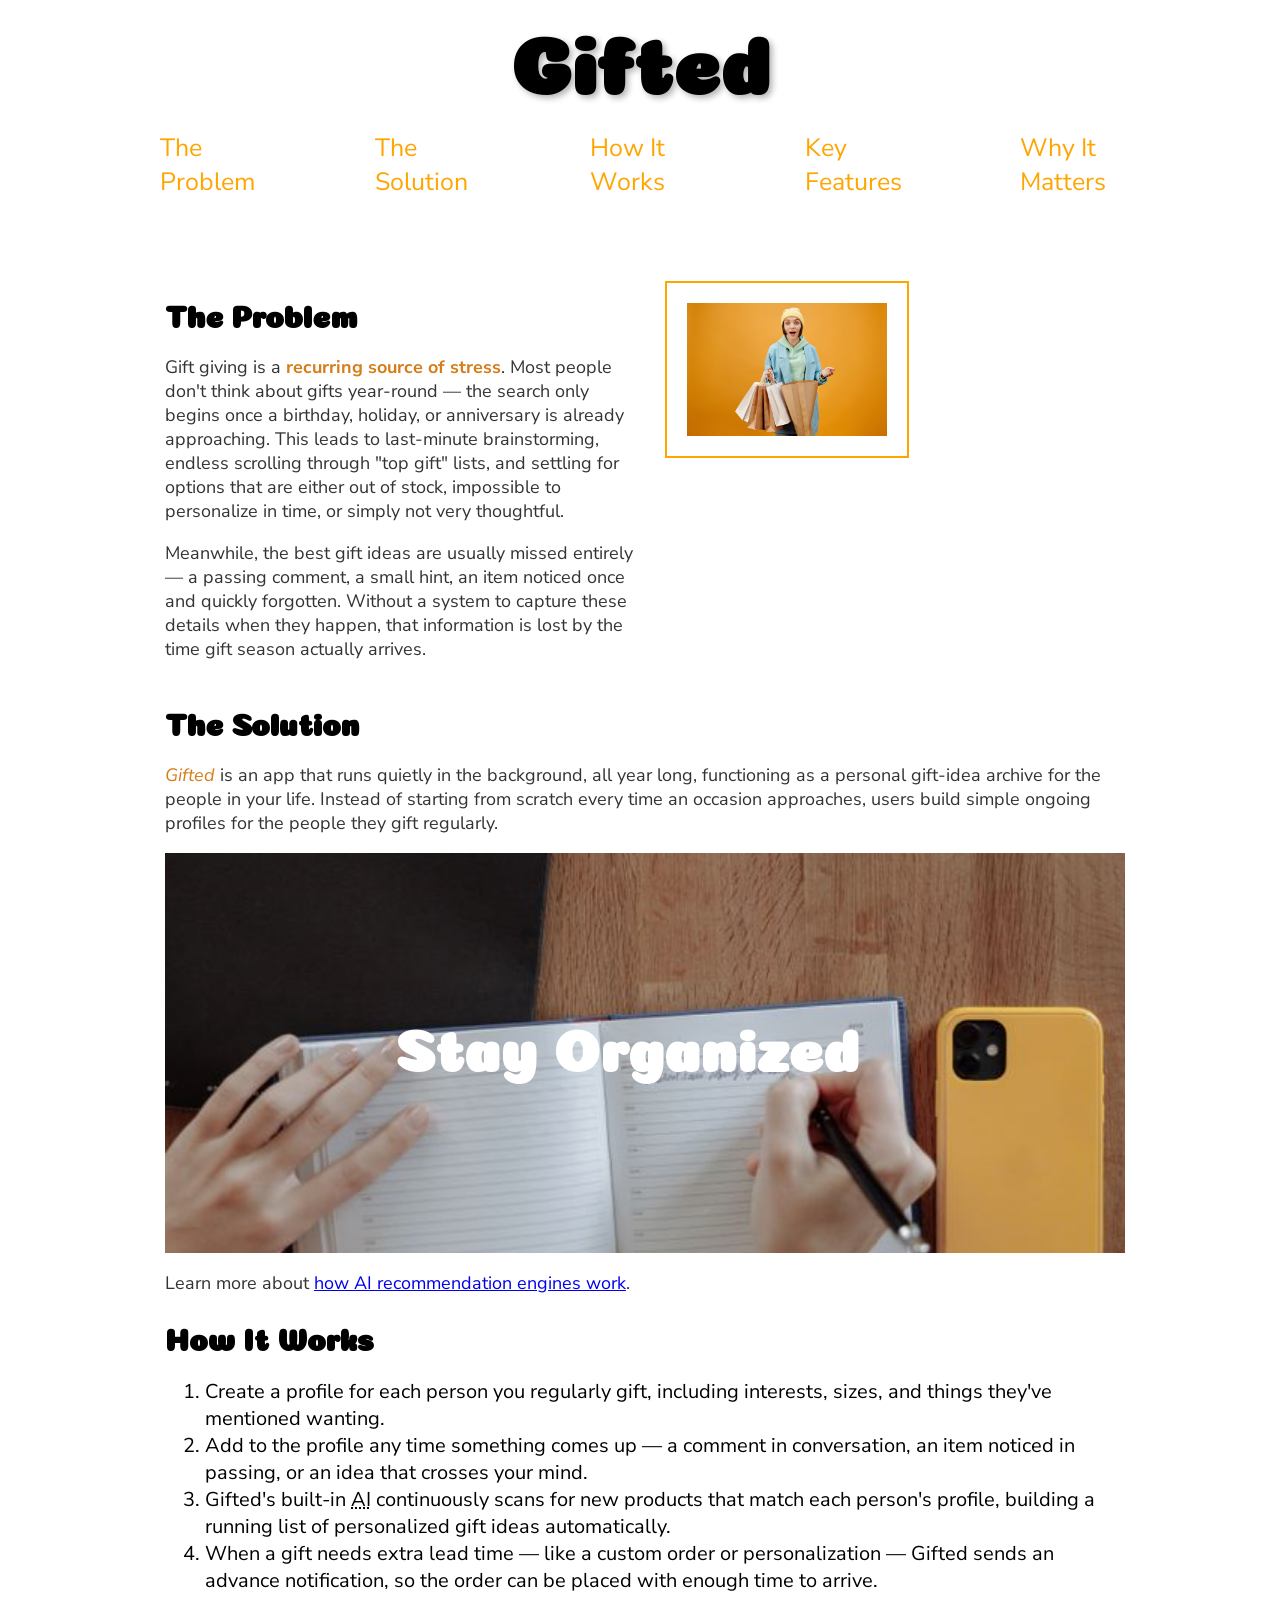
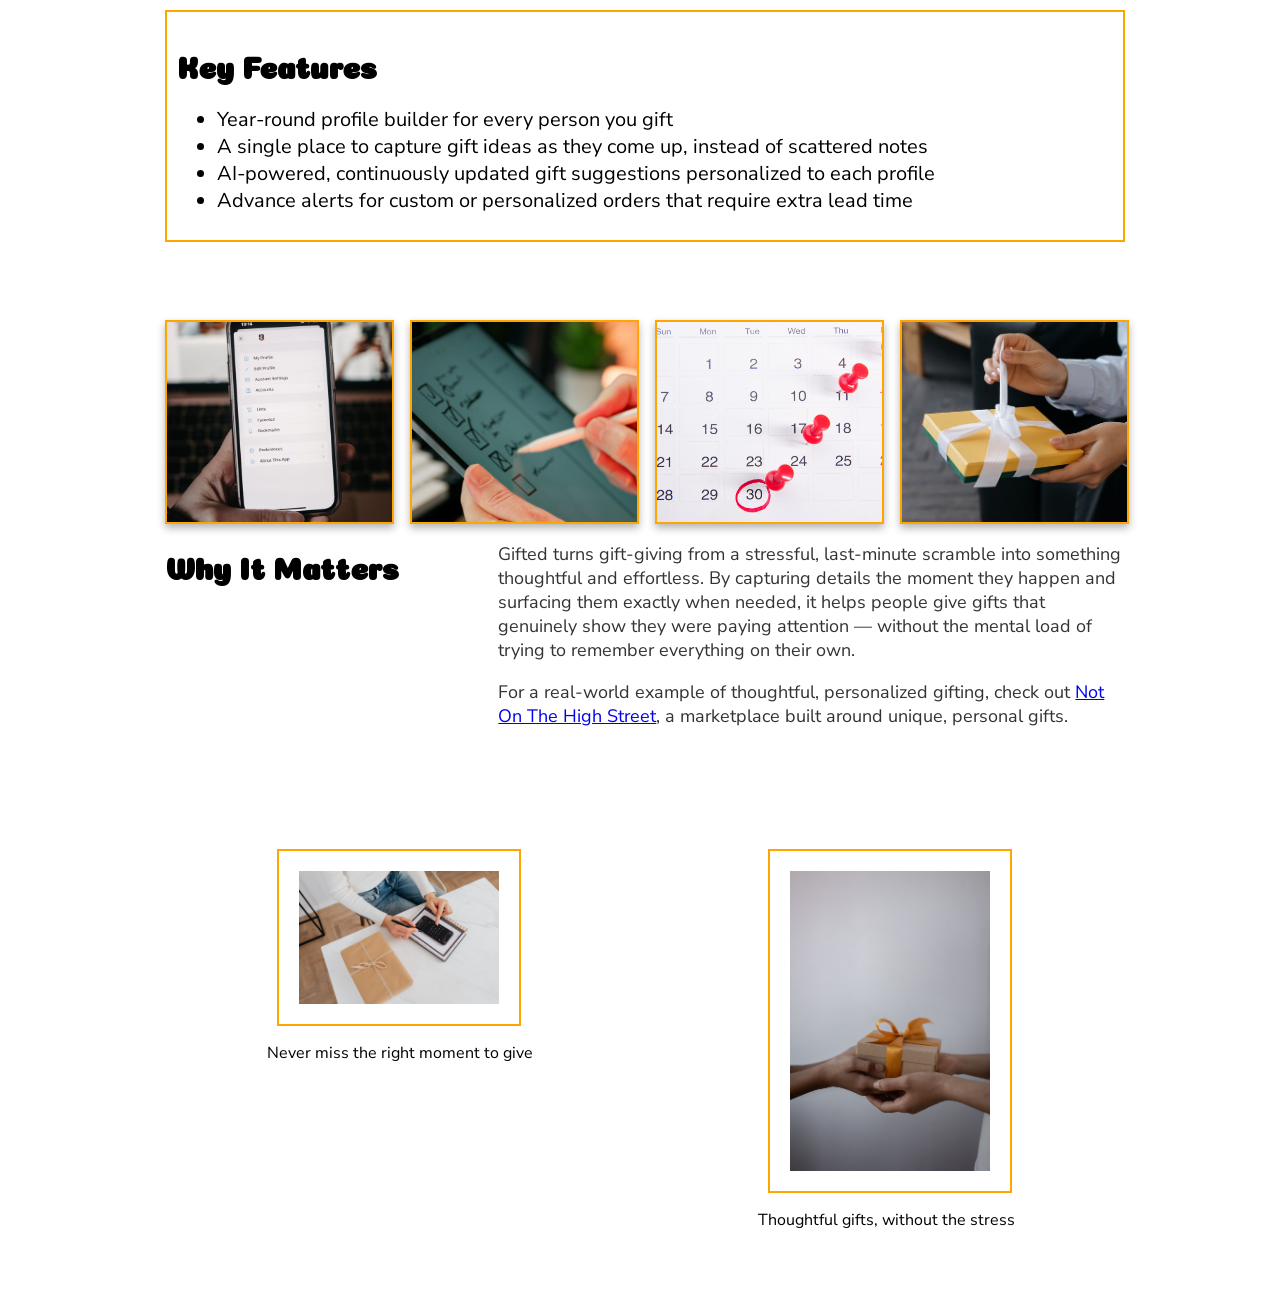
<file: hw/index.html>
<!DOCTYPE html>
<html lang="en">
    <head>
        <title>Gifted - AI Gift Tracker</title>
        <!-- This comment explains what "Gifted" does for new visitors -->
        <!-- this is a comment, these are useful for notes ctrl or cmd + /-->
        <!-- these meta tags are used by the search engine -->
        <meta name="description" content="Gifted is an AI-powered gift tracker that helps you remember what your people want all year round.">
        <meta name="author" content="Kate Brykalova">
        <meta name="keywords" content="gift tracker, AI, gift ideas, product concept, personalization">
        <!--  this meta tag encodes my characters and is used by the browser-->
        <meta charset="UTF-8">
        <meta name="viewport" content="width=device-width, initial-scale=1.0"> 
        <style>
            body{
                background-color: #fff;
            }
        </style>
        <link rel="stylesheet" href="css/style.css" media="(min-width: 800px)">
        <link rel="stylesheet" href="css/mobile.css" media="(max-width: 799px)">
        <script src="js/script.js" defer></script>
    </head>
    <body>
        <header>
            <h1 id="title">Gifted</h1>
            <nav>
                <ul>
                    <li><a href="#problem">The Problem</a></li>
                    <li><a href="#solution">The Solution</a></li>
                    <li><a href="#how-it-works">How It Works</a></li>
                    <li><a href="#features">Key Features</a></li>
                    <li><a href="#why-it-matters">Why It Matters</a></li>
                </ul> 
            </nav>
        </header>
        <main>
         <section id="problem" class="grouping">
            <div>
                <h2>The Problem</h2>
                <p>Gift giving is a <strong>recurring source of stress</strong>. Most people don't think about gifts year-round — the search only begins once a birthday, holiday, or anniversary is already approaching. This leads to last-minute brainstorming, endless scrolling through "top gift" lists, and settling for options that are either out of stock, impossible to personalize in time, or simply not very thoughtful.</p>
                <p>Meanwhile, the best gift ideas are usually missed entirely — a passing comment, a small hint, an item noticed once and quickly forgotten. Without a system to capture these details when they happen, that information is lost by the time gift season actually arrives.</p>
            </div>
                <img src="images/image1.jpg" alt="person overwhelmed with shopping bags">
        </section>
            <section id="solution">
                <h2>The Solution</h2>
                <p><em>Gifted</em> is an app that runs quietly in the background, all year long, functioning as a personal gift-idea archive for the people in your life. Instead of starting from scratch every time an occasion approaches, users build simple ongoing profiles for the people they gift regularly.</p>
                <section class="bgimage" id="banner">
                    <h3>Stay Organized</h3>
            </section>
            <p>Learn more about <a href="https://www.ibm.com/think/topics/recommendation-engine" target="_blank">how AI recommendation engines work</a>.</p>
        </section>
            <section id="how-it-works">
                <h2>How It Works</h2>
                    <ol>
                        <li>Create a profile for each person you regularly gift, including interests, sizes, and things they've mentioned wanting.</li>
                        <li>Add to the profile any time something comes up — a comment in conversation, an item noticed in passing, or an idea that crosses your mind.</li>
                        <li>Gifted's built-in <abbr title="Artificial Intelligence">AI</abbr> continuously scans for new products that match each person's profile, building a running list of personalized gift ideas automatically.</li>                        <li>When a gift needs extra lead time — like a custom order or personalization — Gifted sends an advance notification, so the order can be placed with enough time to arrive.</li>
                    </ol>
            </section>
            <section id="features">
                <h2>Key Features</h2>
                <ul>
                    <li>Year-round profile builder for every person you gift</li>
                    <li>A single place to capture gift ideas as they come up, instead of scattered notes</li>
                    <li>AI-powered, continuously updated gift suggestions personalized to each profile</li>
                    <li>Advance alerts for custom or personalized orders that require extra lead time</li>
                </ul>
            </section>
             <section class="imagegallery">
                <h3>Gallery</h3>
                <img src="images/image4.jpg" alt="online profile">
                <img src="images/image5.jpg" alt="online notes">
                <img src="images/image6.jpg" alt="calendar reminders">
                <img src="images/image3.jpg" alt="wrapped gift with ribbon">
             </section>
            <section id="why-it-matters" class="offset">
                <h2>Why It Matters</h2>
                <div>
                    <p>Gifted turns gift-giving from a stressful, last-minute scramble into something thoughtful and effortless. By capturing details the moment they happen and surfacing them exactly when needed, it helps people give gifts that genuinely show they were paying attention — without the mental load of trying to remember everything on their own.</p>
                    <p>For a real-world example of thoughtful, personalized gifting, check out <a href="https://www.notonthehighstreet.com/" target="_blank">Not On The High Street</a>, a marketplace built around unique, personal gifts.</p>
                </div>
                </section>
                <section class="fig">
                    <h3>Highlights</h3>
                    <figure>
                        <img src="images/image7.jpg" alt="person looking at calendar">
                        <figcaption>Never miss the right moment to give</figcaption>
                    </figure>
                    <figure>
                        <img src="images/image8.jpg" alt="gift exchange between hands">
                        <figcaption>Thoughtful gifts, without the stress</figcaption>
                    </figure>
                </section>
        </main>
        <footer></footer>
    </body>
</html>
</file>
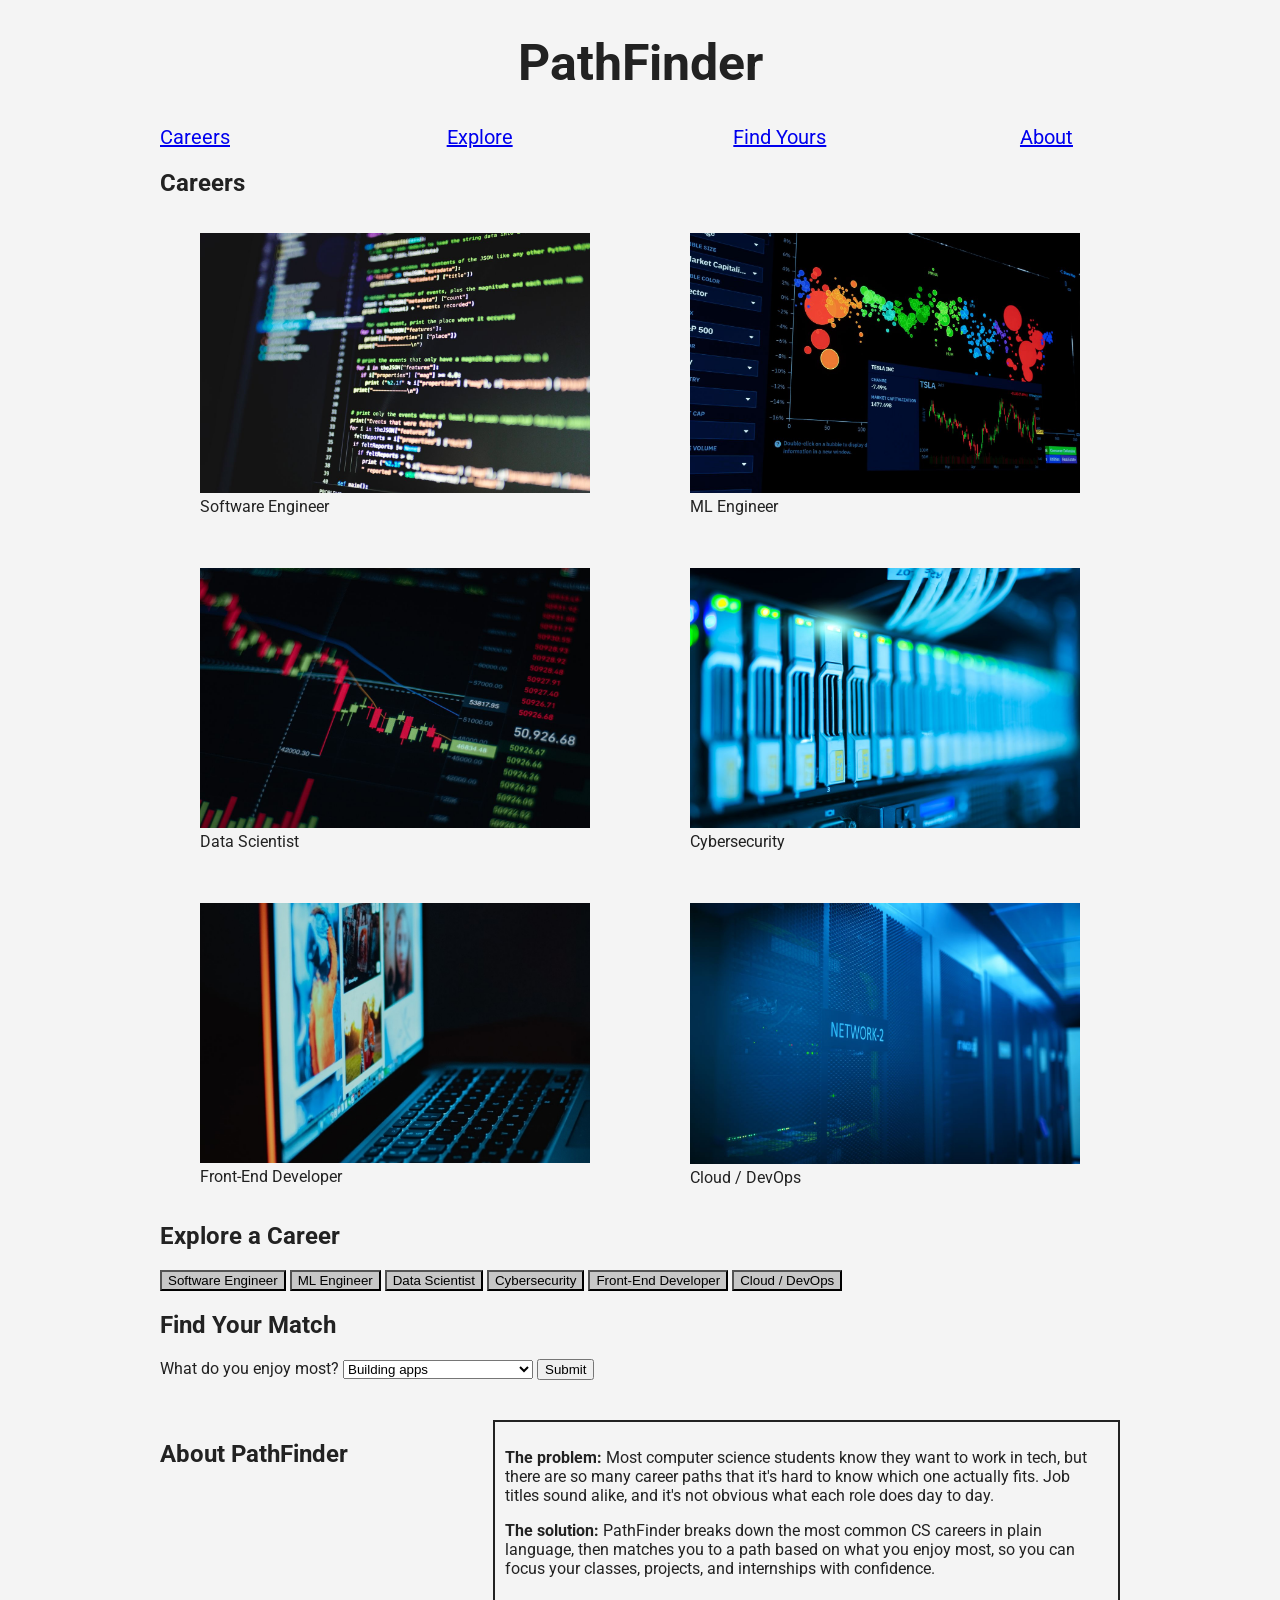
<file: midterm/index.html>
<!DOCTYPE html>
<html lang="en">
    <head>
        <title>PathFinder - CS Career Matcher</title>
        <meta name="description" content="PathFinder helps computer science students explore career paths and find the one that fits them.">
        <meta name="author" content="Kate Brykalova">
        <meta charset="UTF-8">
        <meta name="viewport" content="width=device-width, initial-scale=1.0">

        <link rel="stylesheet" href="css/style.css" media="(min-width: 800px)">
        <link rel="stylesheet" href="css/mobile.css" media="(max-width: 799px)">
        <script src="js/clicking.js" defer></script>
        <script src="js/form.js" defer></script>
        <script src="js/tabs.js" defer></script>
    </head>
    <body>
        <header>
            <h1>PathFinder</h1>
            <nav>
                <ul>
                    <li class="navhover"><a href="#careers">Careers</a></li>
                    <li class="navhover"><a href="#explore">Explore</a></li>
                    <li class="navhover"><a href="#match">Find Yours</a></li>
                    <li class="navhover"><a href="#about">About</a></li>
                </ul>
            </nav>
        </header>

        <main>
            <section id="careers">
                <h2>Careers</h2>
                <section class="fig">
                    <figure>
                        <img src="images/software.jpg" alt="Code on a computer monitor">
                        <figcaption>Software Engineer</figcaption>
                    </figure>
                    <figure>
                        <img src="images/ml.jpg" alt="Data charts on a screen">
                        <figcaption>ML Engineer</figcaption>
                    </figure>
                    <figure>
                        <img src="images/data.jpg" alt="Analytics dashboard on a laptop">
                        <figcaption>Data Scientist</figcaption>
                    </figure>
                    <figure>
                        <img src="images/security.jpg" alt="Server rack with network cables">
                        <figcaption>Cybersecurity</figcaption>
                    </figure>
                    <figure>
                        <img src="images/frontend.jpg" alt="Website layout on a laptop">
                        <figcaption>Front-End Developer</figcaption>
                    </figure>
                    <figure>
                        <img src="images/cloud.jpg" alt="Data center hallway">
                        <figcaption>Cloud / DevOps</figcaption>
                </figure>
                </section>
            </section>

            <section id="explore">
                <h2>Explore a Career</h2>
                <div class="buttongrid">
                    <button class="career">Software Engineer</button>
                    <button class="career">ML Engineer</button>
                    <button class="career">Data Scientist</button>
                    <button class="career">Cybersecurity</button>
                    <button class="career">Front-End Developer</button>
                    <button class="career">Cloud / DevOps</button>
                </div>
                <div id="tabcontent"></div>
            </section>

            <section id="match">
                <h2>Find Your Match</h2>
                <form>
                    <label for="interest">What do you enjoy most?</label>
                    <select name="interest" id="interest">
                        <option value="building">Building apps</option>
                        <option value="learning">Teaching computers to learn</option>
                        <option value="data">Working with data</option>
                        <option value="security">Solving security puzzles</option>
                        <option value="design">Designing what users see</option>
                    </select>
                    <button type="button" id="submit">Submit</button>
                </form>
                <div id="result"></div>
            </section>

            <section id="about" class="offset">
                <h2>About PathFinder</h2>
                <div class="highlight">
                    <p><strong>The problem:</strong> Most computer science students know they want to work in tech, but there are so many career paths that it's hard to know which one actually fits. Job titles sound alike, and it's not obvious what each role does day to day.</p>
                    <p><strong>The solution:</strong> PathFinder breaks down the most common CS careers in plain language, then matches you to a path based on what you enjoy most, so you can focus your classes, projects, and internships with confidence.</p>
                </div>
            </section>
        
        </main>

        <footer>

        </footer>
    </body>
</html>
</file>
<file: hw/css/style.css>
@import url('https://fonts.googleapis.com/css2?family=Coiny&display=swap');
@import url('https://fonts.googleapis.com/css2?family=Nunito+Sans:ital,opsz,wght@0,6..12,200..1000;1,6..12,200..1000&display=swap');


body{
    background-color: #ffffff;
    font-family: "Nunito Sans", sans-serif;
}

h1,h2,h3{
    font-family: "Coiny", system-ui;
    
}
h1{
    background-color: #ffffff;
    text-align: center;
    font-size: 80px; 
    margin-top: 0;
    margin-bottom: 0;
    text-shadow: 3px 3px 6px rgba(0,0,0,0.3);
}
h2{
    font-size: 30px;
}
h3{
    color: #ffffff;

}
li{
    font-family: "Nunito Sans", sans-serif;
    font-size: 20px;

}
ul li{
    background-color: #ffffff;
}
ol li{
    list-style: decimal;
}

p{
    font-size: 18px;
    color: #333333;
}

strong{
    color: #d67d1a;
}

em {
    color: #d67d1a;
}
img{
    width: 200px;
    /* height: 330x; */
    padding: 20px; /* means were addign padding between the image and the thing that its next to, adding 20px all around */
    border-width: 2px;
    border-color: orange;
    border-style: solid;
    /* can write the above 3 lines like this: border: 10px white; */
    margin-top: 10px;
    margin-right: 10px;
    margin-bottom: 10px;
    margin-left: 10px; /* creates a 10 pixel spacing between the link and the image */
}

header{ /* stick to between 900-1000 pixels for the header */
    width: 960px;
    border: 1px black;
    padding: 10px;
    margin-top: -7px;
    margin-bottom: 10px;
    margin-left: auto;
    margin-right: auto; /* as you resize browser, the container will always be centred */
}

main{
    width: 960px;
    border: 1px black;
    padding-top: 20px;
    padding-right: 10px;
    padding-bottom: 20px;
    padding-left: 20px;
    margin: 0 auto; /* this means top and bottom 0 and left and right auto */
}

footer{
    width: 960px;
    border: 1px black;
    padding: 10px;
    margin: 0 auto; /* this means top and bottom 0 and left and right auto */

}

nav{
    background-color: white;

}

nav ul{
    height: 100px;
    margin-left: -40px; /* adjustment for ul tab */
    display: grid;
    grid-template-columns: 100px 100px 100px 100px 100px;
    grid-template-rows: 50px;
    gap: 20px;
    justify-content: space-between;
    align-content: center;
    align-items: center;
    justify-items: center;
}

nav ul li{
    list-style: none;

}

nav ul li a{
    text-decoration: none;
    font-size: 25px;
    font-weight: 400;
    color: orange; 

}

nav ul li a:hover{
    text-decoration: underline;

}
nav ul li:hover{
    background-color: oldlace;
}

.grouping{
    display: grid;
    grid-template-columns: 1fr 1fr;
    grid-template-rows: auto;
    gap: 20px;

}
.offset{
    display: grid;
    grid-template-columns: 1fr 2fr;
    grid-template-rows: auto;
    gap: 20px;
}

.imagegallery{
    display: grid;
    grid-template-columns: 1fr 1fr 1fr 1fr;
    grid-template-rows: auto;
    gap: 20px;
}

.imagegallery > img{
    width: 100%;
    height: 200px;
    object-fit: cover;
    border: 2px solid orange;
    padding: 0px;
    margin: 0px;
    box-shadow: 0px 4px 8px rgba(0,0,0,0.3);
}

.bgimage{
    background-image: url("../images/image2.jpg");
    height: 400px;
    background-repeat: no-repeat;
    background-size: cover;
    background-position: center;
    display: grid;
    grid-template-columns: 500px;
    grid-template-rows: 200px;
    align-content: center;
    justify-content: center;
    font-size: 50px;
}

.fig{
    display: grid;
    grid-template-columns: 1fr 1fr;
    grid-template-rows: auto;
    gap: 20px;
    justify-items: center;
}

.imagegallery h3,
.fig h3{
    grid-column: 1 / -1;
}

.highlight{
    border: 2px solid orange;
    padding: 10px;
}
</file>
<file: hw/css/mobile.css>
@import url(style.css);

header, main, footer{
    width: 100%;
}

nav ul{
    grid-template-columns: 1fr;
    grid-template-rows: auto auto auto auto auto;
    height: auto;
}

nav ul li{
        width: 100%;

}

.grouping{
    grid-template-columns: 1fr;
    grid-template-rows: auto auto;
}

.offset{
    grid-template-columns: 1fr;
    grid-template-rows: auto auto;
}

.imagegallery{
    grid-template-columns: 1fr;
    grid-template-rows: auto auto auto auto;
}

.fig{
    grid-template-columns: 1fr;
    grid-template-rows: auto auto;
}

*{
    box-sizing: border-box;
}

body{
    overflow-x: hidden;
}

.bgimage{
    grid-template-columns: 1fr;
    font-size: 24px;
    text-align: center;
}

.highlight{
    border: 2px solid orange;
    padding: 10px;
}
</file>
<file: midterm/css/style.css>
@import url('https://fonts.googleapis.com/css2?family=Nunito+Sans:ital,opsz,wght@0,6..12,200..1000;1,6..12,200..1000&family=Roboto:ital,wght@0,100..900;1,100..900&display=swap');


body{
    background-color: #f4f4f4;
    color: #222222;
    font-family: "Roboto", sans-serif;
}

img{
    width: 100%;
}

header, main, footer{
    width: 960px;
    margin: 0 auto;
}

h1{
    text-align: center;
    font-size: 50px;
}

nav ul{
    margin-left: -40px;
    display: grid;
    grid-template-columns: 100px 100px 100px 100px;
    grid-template-rows: auto;
    gap: 20px;
    justify-content: space-between;
}

nav ul li{
    list-style: none;
}

nav ul li a{
    font-size: 20px;
}

.fig{
    display: grid;
    grid-template-columns: 1fr 1fr;
    grid-template-rows: auto;
    gap: 20px;
    justify-items: center;
}

.offset{
    display: grid;
    grid-template-columns: 1fr 2fr;
    grid-template-rows: auto;
    gap: 20px;
    margin-top: 40px;
}

.career{
    background-color: #c7c7c7;
}

.highlight{
    border: 2px solid #222222;
    padding: 10px;
}

.navhover:hover{
    background-color: #c7c7c7;
}
</file>
<file: midterm/css/mobile.css>
@import url(style.css);

header, main, footer{
    width: 100%;
}

nav ul{
    grid-template-columns: 1fr;
    grid-template-rows: auto auto auto auto;
}

nav ul li{
    width: 100%;
}

.offset{
    grid-template-columns: 1fr;
    grid-template-rows: auto auto;
}

.fig{
    grid-template-columns: 1fr;
    grid-template-rows: auto auto auto auto auto auto;
}
</file>
